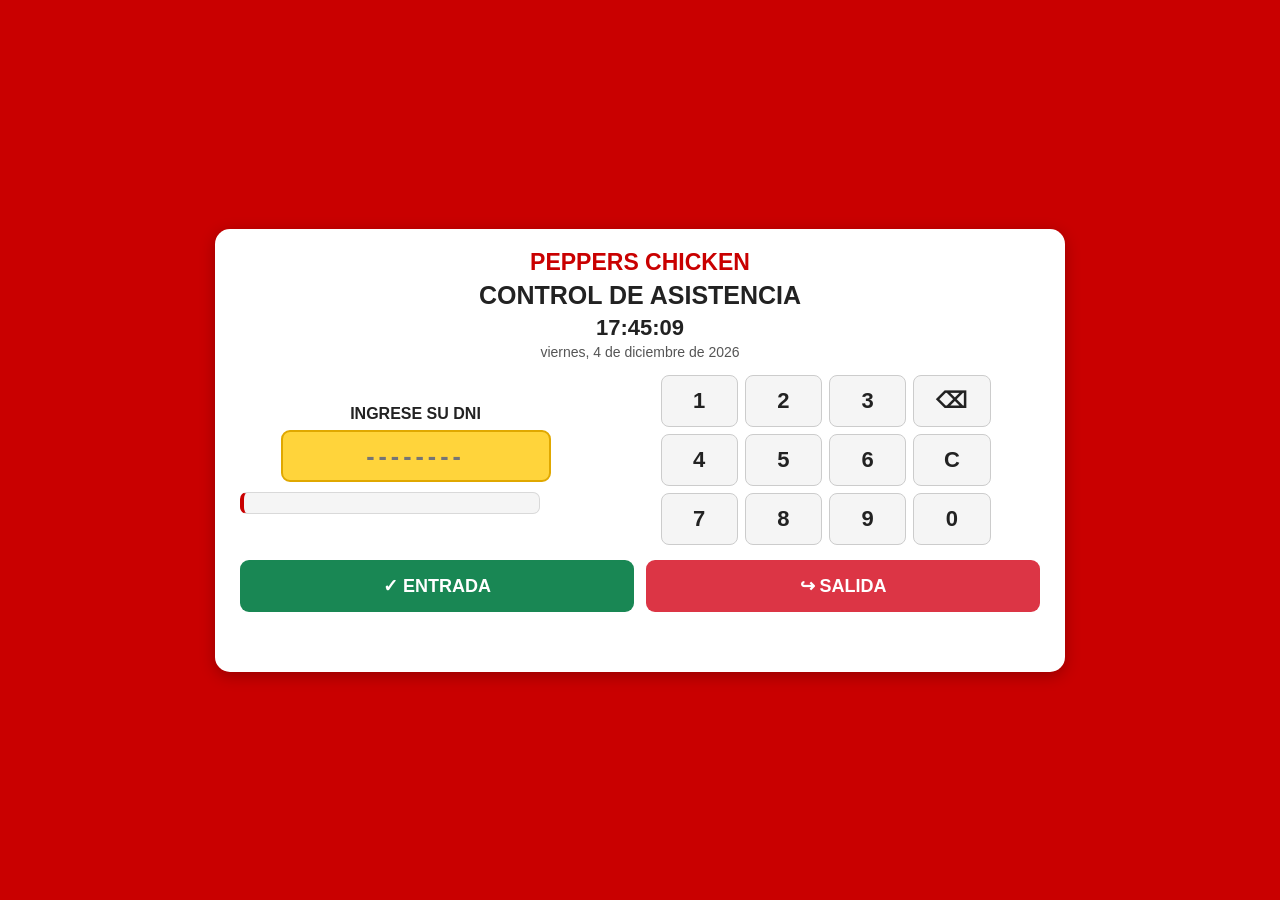
<file: sistema-asistencia/index.html>
<!DOCTYPE html>
<html lang="es">

<head>
    <meta charset="UTF-8">
    <meta name="viewport" content="width=device-width, initial-scale=1.0">

    <title>Control de Asistencia - Peppers Chicken</title>

    <link rel="stylesheet" href="style.css">
</head>

<body>

<div class="contenedor">

    <!-- ENCABEZADO -->

    <div class="encabezado">

        <p class="empresa">
            PEPPERS CHICKEN
        </p>

        <h2>
            CONTROL DE ASISTENCIA
        </h2>

        <div id="reloj">
            00:00:00
        </div>

        <div id="fecha">
            Cargando fecha...
        </div>

    </div>


    <!-- ÁREA DE MARCACIÓN -->

    <div class="zona-marcacion">

        <!-- DNI -->

        <div>

            <div class="seccion-dni">

                <label>
                    INGRESE SU DNI
                </label>

                <input
                    type="text"
                    id="dni"
                    placeholder="--------"
                    maxlength="8"
                    readonly
                >

            </div>


            <!-- INFORMACIÓN DEL TRABAJADOR -->

            <div
                id="trabajadorInfo"
                class="trabajador-info">
            </div>

        </div>


        <!-- TECLADO TÁCTIL -->

        <div class="teclado">

            <button class="numero" data-numero="1">1</button>
            <button class="numero" data-numero="2">2</button>
            <button class="numero" data-numero="3">3</button>

            <button
                class="borrar"
                id="btnBorrar">
                ⌫
            </button>


            <button class="numero" data-numero="4">4</button>
            <button class="numero" data-numero="5">5</button>
            <button class="numero" data-numero="6">6</button>

            <button
                class="limpiar"
                id="btnLimpiar">
                C
            </button>


            <button class="numero" data-numero="7">7</button>
            <button class="numero" data-numero="8">8</button>
            <button class="numero" data-numero="9">9</button>
            <button class="numero" data-numero="0">0</button>

        </div>

    </div>


    <!-- BOTONES DE MARCACIÓN -->

    <div class="botones">

        <button id="btnEntrada">
            ✓ ENTRADA
        </button>

        <button id="btnSalida">
            ↪ SALIDA
        </button>

    </div>


    <!-- MENSAJE -->

    <div id="mensaje"></div>

</div>


<script src="app.js"></script>

</body>

</html>
</file>
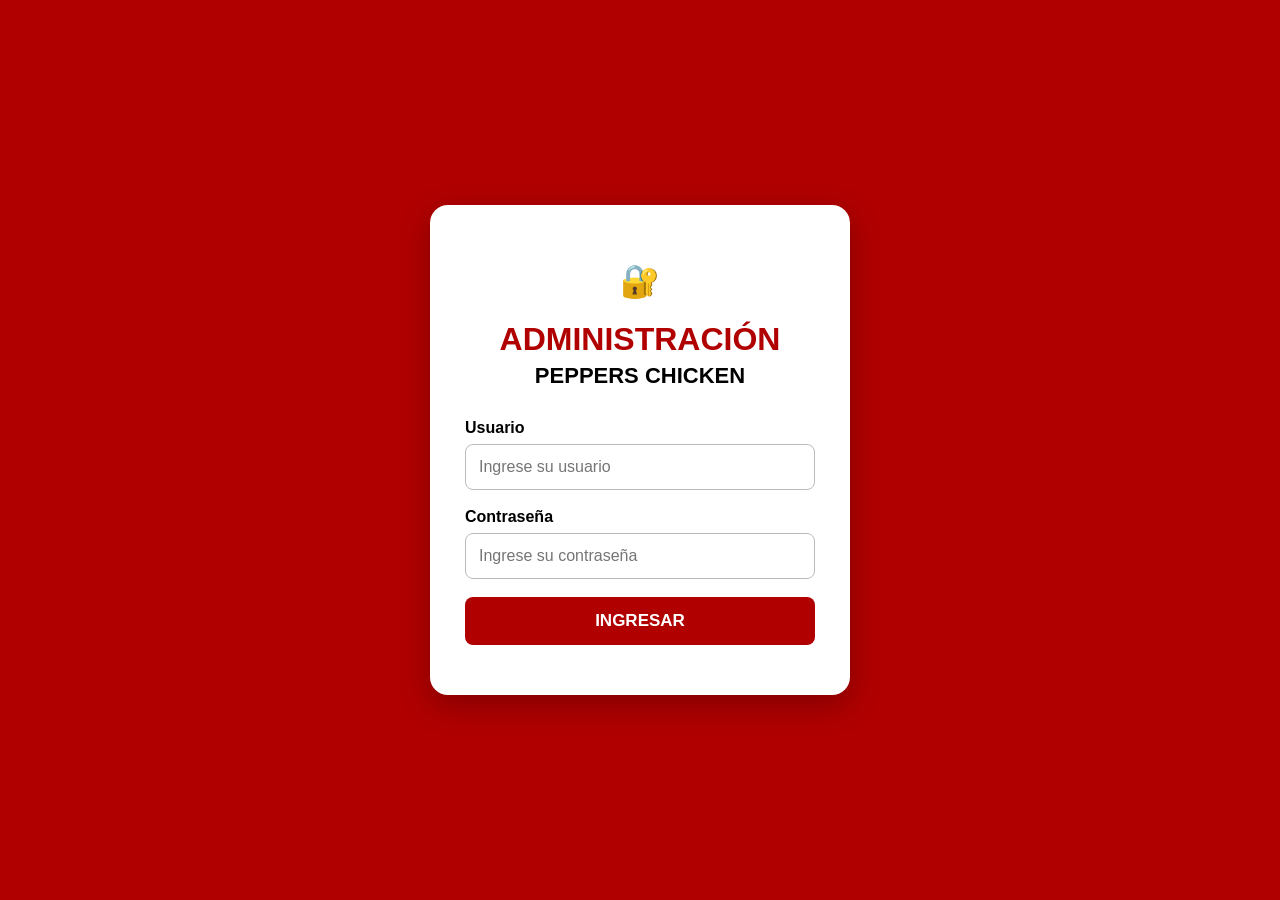
<file: sistema-asistencia/admin.html>
<!DOCTYPE html>
<html lang="es">

<head>

    <meta charset="UTF-8">

    <meta name="viewport" content="width=device-width, initial-scale=1.0">

    <title>Administración - Peppers Chicken</title>

    <style>

        * {
            box-sizing: border-box;
        }

        body {
            margin: 0;
            font-family: Arial, Helvetica, sans-serif;
            background: #b00000;
            color: #222;
        }

        header {
            background: #8f0000;
            color: white;
            padding: 20px;
            text-align: center;
        }

        header h1 {
            margin: 0;
            font-size: 28px;
        }

        header p {
            margin: 6px 0 0;
            font-size: 15px;
        }

        .contenedor {
            width: 95%;
            max-width: 1400px;
            margin: 25px auto;
            background: white;
            border-radius: 12px;
            padding: 25px;
            min-height: 600px;
        }

        .menu {
            display: flex;
            gap: 10px;
            flex-wrap: wrap;
            margin-bottom: 25px;
        }

        .menu button {
            border: none;
            background: #8f0000;
            color: white;
            padding: 13px 20px;
            border-radius: 7px;
            cursor: pointer;
            font-weight: bold;
        }

        .menu button:hover {
            background: #b00000;
        }

        .seccion {
            display: none;
        }

        .seccion.activa {
            display: block;
        }

        h2 {
            color: #8f0000;
            margin-top: 0;
        }

        h3 {
            color: #8f0000;
        }

        .boton-principal {
            background: #8f0000;
            color: white;
            border: none;
            padding: 12px 20px;
            border-radius: 7px;
            cursor: pointer;
            font-weight: bold;
            margin-bottom: 20px;
        }

        .boton-principal:hover {
            background: #b00000;
        }

        .formulario {
            display: none;
            border: 1px solid #ddd;
            border-radius: 10px;
            padding: 20px;
            margin-bottom: 25px;
            background: #fafafa;
        }

        .formulario.activo {
            display: block;
        }

        .grid-formulario {
            display: grid;
            grid-template-columns: repeat(2, 1fr);
            gap: 15px;
        }

        .campo {
            display: flex;
            flex-direction: column;
        }

        .campo label {
            font-weight: bold;
            margin-bottom: 6px;
        }

        .campo input,
        .campo select {
            padding: 11px;
            border: 1px solid #bbb;
            border-radius: 6px;
            font-size: 15px;
        }

        .acciones {
            margin-top: 20px;
            display: flex;
            gap: 10px;
        }

        .btn-guardar {
            background: #198754;
            color: white;
            border: none;
            padding: 11px 18px;
            border-radius: 6px;
            cursor: pointer;
            font-weight: bold;
        }

        .btn-cancelar {
            background: #777;
            color: white;
            border: none;
            padding: 11px 18px;
            border-radius: 6px;
            cursor: pointer;
        }

        .btn-estado {
            border: none;
            padding: 7px 12px;
            border-radius: 5px;
            cursor: pointer;
            font-weight: bold;
        }

        .btn-activo {
            background: #198754;
            color: white;
        }

        .btn-inactivo {
            background: #dc3545;
            color: white;
        }

        .tabla-contenedor {
            overflow-x: auto;
        }

        table {
            width: 100%;
            border-collapse: collapse;
            margin-top: 10px;
        }

        th {
            background: #8f0000;
            color: white;
            padding: 11px;
            text-align: left;
        }

        td {
            padding: 10px;
            border-bottom: 1px solid #ddd;
        }

        tr:hover {
            background: #f7f7f7;
        }

        .usuario-info {
            background: #f4f4f4;
            border-left: 5px solid #8f0000;
            padding: 15px;
            margin-bottom: 20px;
            border-radius: 5px;
        }

        #mensajeUsuario {
            margin-top: 15px;
            padding: 10px;
            border-radius: 5px;
        }

        #mensajeTrabajador,
        #mensaje,
        #mensajeReporte {
            margin-top: 15px;
            padding: 10px;
            border-radius: 5px;
        }

        .campo-completo {
            grid-column: 1 / -1;
        }

        .estado-activo {
            color: #198754;
            font-weight: bold;
        }

        .estado-inactivo {
            color: #dc3545;
            font-weight: bold;
        }

        /* ==========================================
           CARGA DE HORARIOS DESDE EXCEL
           ========================================== */
        .carga-excel { margin-top: 25px; padding: 18px; border: 1px solid #ddd; border-left: 5px solid #8f0000; border-radius: 10px; background: #fafafa; }
        .carga-excel h3 { margin-top: 0; margin-bottom: 8px; }
        .carga-excel p { margin: 6px 0 15px; color: #555; font-size: 14px; }
        .carga-excel input[type="file"] { width: 100%; padding: 10px; border: 1px solid #bbb; border-radius: 6px; background: white; font-size: 14px; }
        .btn-excel { background: #198754; color: white; border: none; padding: 11px 18px; border-radius: 6px; cursor: pointer; font-weight: bold; }
        .btn-excel:hover { background: #157347; }
        .btn-excel:disabled { opacity: 0.6; cursor: not-allowed; }
        .resultado-excel { margin-top: 12px; padding: 10px; border-radius: 6px; display: none; }
        .resultado-excel.exito { display: block; color: #155724; background: #d4edda; }
        .resultado-excel.error { display: block; color: #721c24; background: #f8d7da; }

        @media (max-width: 700px) {

            .grid-formulario {
                grid-template-columns: 1fr;
            }

            .menu {
                flex-direction: column;
            }

            .menu button {
                width: 100%;
            }

        }

    </style>

</head>

<body>

<header>

    <h1>ADMINISTRACIÓN – PEPPERS CHICKEN</h1>

    <p>Panel de control del sistema de asistencia</p>

</header>


<div class="contenedor">

    <!-- ========================================= -->
    <!-- MENÚ -->
    <!-- ========================================= -->

    <div class="menu">

        <button onclick="mostrarSeccion('trabajadores')">
            👥 TRABAJADORES
        </button>

        <button onclick="mostrarSeccion('horarios')">
            📅 HORARIOS
        </button>
        <button onclick="mostrarSeccion('reportes')">
    📊 REPORTES
</button>

<button onclick="mostrarSeccion('tareo')">
    📅 TAREO MENSUAL
</button>

<button onclick="mostrarSeccion('usuarios')">
    👤 USUARIOS
</button>
    </div>


    <!-- ========================================= -->
    <!-- TRABAJADORES -->
    <!-- ========================================= -->

    <section id="trabajadores" class="seccion activa">

        <h2>👥 Gestión de trabajadores</h2>

        <button
            class="boton-principal"
            onclick="mostrarFormularioTrabajador()">

            + AGREGAR TRABAJADOR

        </button>


        <div
            id="formularioTrabajador"
            class="formulario">

            <h3 id="tituloFormulario">
                Nuevo trabajador
            </h3>


            <div class="grid-formulario">

                <div class="campo">

                    <label>DNI</label>

                    <input
                        type="text"
                        id="nuevoDni"
                        maxlength="8">

                </div>


                <div class="campo">

                    <label>Nombre</label>

                    <input
                        type="text"
                        id="nuevoNombre">

                </div>


                <div class="campo">

                    <label>Apellidos</label>

                    <input
                        type="text"
                        id="nuevoApellidos">

                </div>


                <div class="campo">

                    <label>Área</label>

                    <input
                        type="text"
                        id="nuevoArea">

                </div>


                <div class="campo">

                    <label>Cargo</label>

                    <input
                        type="text"
                        id="nuevoCargo">

                </div>


                <div class="campo">

                    <label>Estado</label>

                    <select id="nuevoActivo">

                        <option value="true">
                            Activo
                        </option>

                        <option value="false">
                            Inactivo
                        </option>

                    </select>

                </div>

            </div>


            <div class="acciones">

                <button
                    class="btn-guardar"
                    id="btnGuardarTrabajador">

                    ✓ GUARDAR

                </button>


                <button
                    class="btn-cancelar"
                    onclick="cancelarTrabajador()">

                    CANCELAR

                </button>

            </div>


            <div id="mensajeTrabajador"></div>

        </div>


        <h3>Trabajadores registrados</h3>


        <div class="tabla-contenedor">

            <table>

                <thead>

                    <tr>
                       <th>DNI</th>
                       <th>Nombre</th>
                       <th>Apellidos</th>
                       <th>Área</th>
                       <th>Cargo</th>
                       <th>Estado</th>
                       <th>Acción</th>                         
                    </tr>

                </thead>


                <tbody id="listaTrabajadores">

                    <tr>

                        <td colspan="7">
                            Cargando trabajadores...
                        </td>

                    </tr>

                </tbody>

            </table>

        </div>

    </section>



    <!-- ========================================= -->
    <!-- HORARIOS -->
    <!-- ========================================= -->

    <section id="horarios" class="seccion">

        <h2>📅 Horarios semanales</h2>


        <div class="grid-formulario">

            <div class="campo">

                <label>Trabajador</label>

                <select id="trabajador">

                    <option value="">
                        Seleccione trabajador
                    </option>

                </select>

            </div>


            <div class="campo">

                <label>Fecha de inicio</label>

                <input
                    type="date"
                    id="fechaInicio">

            </div>

        </div>


        <br>


        <div class="tabla-contenedor">

            <table>

                <thead>

                    <tr>

                        <th>Día</th>

                        <th>Entrada</th>

                        <th>Salida</th>

                        <th>Descanso</th>

                    </tr>

                </thead>


                <tbody>

                    <tr>

                        <td>Lunes</td>

                        <td>
                            <input
                                type="time"
                                id="lunesEntrada">
                        </td>

                        <td>
                            <input
                                type="time"
                                id="lunesSalida">
                        </td>

                        <td>
                            <input
                                type="checkbox"
                                id="lunesDescanso">
                        </td>

                    </tr>


                    <tr>

                        <td>Martes</td>

                        <td>
                            <input
                                type="time"
                                id="martesEntrada">
                        </td>

                        <td>
                            <input
                                type="time"
                                id="martesSalida">
                        </td>

                        <td>
                            <input
                                type="checkbox"
                                id="martesDescanso">
                        </td>

                    </tr>


                    <tr>

                        <td>Miércoles</td>

                        <td>
                            <input
                                type="time"
                                id="miercolesEntrada">
                        </td>

                        <td>
                            <input
                                type="time"
                                id="miercolesSalida">
                        </td>

                        <td>
                            <input
                                type="checkbox"
                                id="miercolesDescanso">
                        </td>

                    </tr>


                    <tr>

                        <td>Jueves</td>

                        <td>
                            <input
                                type="time"
                                id="juevesEntrada">
                        </td>

                        <td>
                            <input
                                type="time"
                                id="juevesSalida">
                        </td>

                        <td>
                            <input
                                type="checkbox"
                                id="juevesDescanso">
                        </td>

                    </tr>


                    <tr>

                        <td>Viernes</td>

                        <td>
                            <input
                                type="time"
                                id="viernesEntrada">
                        </td>

                        <td>
                            <input
                                type="time"
                                id="viernesSalida">
                        </td>

                        <td>
                            <input
                                type="checkbox"
                                id="viernesDescanso">
                        </td>

                    </tr>


                    <tr>

                        <td>Sábado</td>

                        <td>
                            <input
                                type="time"
                                id="sabadoEntrada">
                        </td>

                        <td>
                            <input
                                type="time"
                                id="sabadoSalida">
                        </td>

                        <td>
                            <input
                                type="checkbox"
                                id="sabadoDescanso">
                        </td>

                    </tr>


                    <tr>

                        <td>Domingo</td>

                        <td>
                            <input
                                type="time"
                                id="domingoEntrada">
                        </td>

                        <td>
                            <input
                                type="time"
                                id="domingoSalida">
                        </td>

                        <td>
                            <input
                                type="checkbox"
                                id="domingoDescanso">
                        </td>

                    </tr>

                </tbody>

            </table>

        </div>


        <div class="acciones">

            <button
                class="btn-guardar"
                id="btnGuardar">

                ✓ GUARDAR HORARIO

            </button>

        </div>


        <div id="mensaje"></div>

        <!-- ======================================================
             CARGAR HORARIO DESDE EXCEL
            ====================================================== -->

         <div class="cargar-excel">

             <h3>📥 Cargar horario semanal desde Excel</h3>

          <p>
             Puedes seguir ingresando el horario manualmente como hasta ahora,
             o cargar un archivo Excel con los horarios de varios trabajadores.
         </p>

           <input
              type="file"
              id="archivoExcel"
              accept=".xlsx,.xls"
           >

         <button
             type="button"
             id="btnSubirExcel">
            📥 SUBIR Y GUARDAR EXCEL
        </button>

       <div
          id="mensajeExcel">
       </div>

</div>
        
</section>
        
    <!-- ========================================= -->
    <!-- REPORTES -->
    <!-- ========================================= -->

    <section id="reportes" class="seccion">

        <h2>📊 Reporte de asistencia</h2>


        <div class="grid-formulario">

            <div class="campo">

                <label>Desde</label>

                <input
                    type="date"
                    id="fechaReporteDesde">

            </div>


            <div class="campo">

                <label>Hasta</label>

                <input
                    type="date"
                    id="fechaReporteHasta">

            </div>

        </div>


        <br>


        <div class="acciones">

            <button
                class="btn-guardar"
                onclick="consultarReporte()">

                🔎 CONSULTAR

            </button>


            <button
                class="boton-principal"
                id="btnExcel"
                onclick="descargarExcel()">

                📥 DESCARGAR EXCEL

            </button>

        </div>


        <div id="mensajeReporte"></div>


        <div class="tabla-contenedor">

            <table>

                <thead>

                    <tr>

                        <th>Fecha</th>

                        <th>DNI</th>

                        <th>Trabajador</th>

                        <th>Área</th>

                        <th>Entrada</th>

                        <th>Salida</th>

                        <th>Ubicación</th>

                        <th>Estado</th>

                        <th>Tardanza</th>

                        <th>Horas</th>

                        <th>Horas extras</th>

                    </tr>

                </thead>


                <tbody id="listaReporte">

                    <tr>

                        <td colspan="11">
                            Seleccione un rango de fechas.
                        </td>

                    </tr>

                </tbody>

            </table>

        </div>

    </section>
   
<!-- ========================================= -->
<!-- TAREO MENSUAL - NUEVA VISTA -->
<!-- ========================================= -->
<section id="tareo" class="seccion">
<h2 style="margin-top:35px;">📅 Tareo mensual</h2>

<p>
    Consulta independiente de asistencia por trabajador y día.
</p>

<div class="grid-formulario">

    <div class="campo">
        <label>Desde - Tareo</label>
        <input type="date" id="fechaTareoDesde">
    </div>

    <div class="campo">
        <label>Hasta - Tareo</label>
        <input type="date" id="fechaTareoHasta">
    </div>

</div>

<br>

<div class="acciones">

    <button
        class="btn-guardar"
        type="button"
        onclick="consultarTareo()">

        🔎 CONSULTAR TAREO

   
</button>

    <button
        class="btn-guardar"
        type="button"
        onclick="descargarTareoExcel()"
        style="background-color:#217346;">

        📥 DESCARGAR EXCEL

    </button>

</div>

<div id="mensajeTareo"></div>

<div class="tabla-contenedor">

    <table id="tablaTareo">

        <thead id="encabezadoTareo">
            <tr>
                <th>Trabajador</th>
                <th>Seleccione fechas y consulte</th>
            </tr>
        </thead>

        <tbody id="listaTareo">
            <tr>
                <td colspan="2">
                    El tareo aparecerá aquí.
                </td>
            </tr>
        </tbody>

    </table>

</div>

    <!-- ========================================= -->
    <!-- USUARIOS -->
    <!-- ========================================= -->

    <section id="usuarios" class="seccion">

        <h2>👤 Usuarios administradores</h2>


        <div class="usuario-info">

            Desde aquí puedes registrar las personas que tendrán
            <strong>acceso al panel de administración</strong>.

            <br><br>

            Cada usuario tendrá su propio usuario y contraseña.

        </div>


        <button
            class="boton-principal"
            onclick="mostrarFormularioUsuario()">

            + AGREGAR USUARIO

        </button>


        <div
            id="formularioUsuario"
            class="formulario">

            <h3>
                Nuevo usuario administrador
            </h3>


            <div class="grid-formulario">

                <div class="campo">

                    <label>Usuario</label>

                    <input
                        type="text"
                        id="nuevoUsuarioAdmin"
                        placeholder="Ej. rrhh">

                </div>


                <div class="campo">

                    <label>Nombre completo</label>

                    <input
                        type="text"
                        id="nuevoNombreAdmin"
                        placeholder="Ej. María Pérez">

                </div>


                <div class="campo">

                    <label>Contraseña</label>

                    <input
                        type="password"
                        id="nuevaPasswordAdmin"
                        placeholder="Ingrese una contraseña">

                </div>


                <div class="campo">

                    <label>Rol</label>

                    <select id="nuevoRolAdmin">

                        <option value="Administrador">
                            Administrador
                        </option>

                        <option value="Recursos Humanos">
                            Recursos Humanos
                        </option>

                        <option value="Gerencia">
                            Gerencia
                        </option>

                    </select>

                </div>

            </div>


            <div class="acciones">

                <button
                    class="btn-guardar"
                    id="btnGuardarUsuario">

                    ✓ CREAR USUARIO

                </button>


                <button
                    class="btn-cancelar"
                    onclick="cancelarUsuario()">

                    CANCELAR

                </button>

            </div>


            <div id="mensajeUsuario"></div>

        </div>


        <h3>
            Usuarios registrados
        </h3>


        <div class="tabla-contenedor">

            <table>

                <thead>

                    <tr>

                        <th>Usuario</th>

                        <th>Nombre</th>

                        <th>Rol</th>

                        <th>Estado</th>

                        <th>Acción</th>

                    </tr>

                </thead>


                <tbody id="listaUsuariosAdmin">

                    <tr>

                        <td colspan="5">
                            Cargando usuarios...
                        </td>

                    </tr>

                </tbody>

            </table>

        </div>

    </section>

</div>


<script src="https://cdn.sheetjs.com/xlsx-0.20.3/package/dist/xlsx.full.min.js"></script>

<script>

    /* ==========================================
       CAMBIAR SECCIÓN
       ========================================== */
     function mostrarSeccion(nombre) {

    const secciones =
        document.querySelectorAll(".seccion");


    secciones.forEach(
        function(seccion) {

            seccion.classList.remove(
                "activa"
            );

        }
    );


    const seleccionada =
        document.getElementById(nombre);


    if (seleccionada) {

        seleccionada.classList.add(
            "activa"
        );

    }


    // ==================================================
    // SI ENTRAMOS A HORARIOS
    // VOLVER A CARGAR LOS TRABAJADORES
    // ==================================================

    if (
        nombre === "horarios" &&
        typeof cargarTrabajadores === "function"
    ) {

        console.log(
            "Entrando a HORARIOS: cargando trabajadores..."
        );


        cargarTrabajadores();

    }

}

    
    /* ==========================================
       FORMULARIO TRABAJADOR
       ========================================== */

    function mostrarFormularioTrabajador() {

        document
            .getElementById("formularioTrabajador")
            .classList.add("activo");

    }


    function cancelarTrabajador() {

        document
            .getElementById("formularioTrabajador")
            .classList.remove("activo");

        document.getElementById("nuevoDni").value = "";
        document.getElementById("nuevoNombre").value = "";
        document.getElementById("nuevoApellidos").value = "";
        document.getElementById("nuevoArea").value = "";
        document.getElementById("nuevoCargo").value = "";
        document.getElementById("nuevoActivo").value = "true";

        document.getElementById("mensajeTrabajador").innerHTML = "";

    }


    /* ==========================================
       FORMULARIO USUARIO
       ========================================== */

    function mostrarFormularioUsuario() {

        document
            .getElementById("formularioUsuario")
            .classList.add("activo");

    }


    function cancelarUsuario() {

        document
            .getElementById("formularioUsuario")
            .classList.remove("activo");

        document.getElementById("nuevoUsuarioAdmin").value = "";

        document.getElementById("nuevoNombreAdmin").value = "";

        document.getElementById("nuevaPasswordAdmin").value = "";

        document.getElementById("nuevoRolAdmin").value =
            "Administrador";

        document.getElementById("mensajeUsuario").innerHTML = "";

    }


    /* ==========================================
       CARGA DE HORARIOS DESDE EXCEL
       ========================================== */

    function normalizarTextoExcel(valor) {
        if (valor === null || valor === undefined) return "";
        return String(valor).trim();
    }

    function normalizarFechaExcel(valor) {
        if (!valor) return "";
        if (valor instanceof Date && !isNaN(valor.getTime())) {
            const anio = valor.getFullYear();
            const mes = String(valor.getMonth() + 1).padStart(2, "0");
            const dia = String(valor.getDate()).padStart(2, "0");
            return `${anio}-${mes}-${dia}`;
        }
        const texto = String(valor).trim();
        if (/^\d{4}-\d{2}-\d{2}$/.test(texto)) return texto;
        const partes = texto.split(/[\/\-]/);
        if (partes.length === 3) {
            if (partes[0].length === 4) {
                return `${partes[0]}-${partes[1].padStart(2, "0")}-${partes[2].padStart(2, "0")}`;
            }
            return `${partes[2]}-${partes[1].padStart(2, "0")}-${partes[0].padStart(2, "0")}`;
        }
        return "";
    }

    function normalizarHoraExcel(valor) {
        if (valor === null || valor === undefined || valor === "") return "";
        if (valor instanceof Date && !isNaN(valor.getTime())) {
            return `${String(valor.getHours()).padStart(2, "0")}:${String(valor.getMinutes()).padStart(2, "0")}`;
        }
        if (typeof valor === "number" && valor >= 0 && valor < 1) {
            const totalMinutos = Math.round(valor * 24 * 60);
            const horas = Math.floor(totalMinutos / 60) % 24;
            const minutos = totalMinutos % 60;
            return `${String(horas).padStart(2, "0")}:${String(minutos).padStart(2, "0")}`;
        }
        const texto = String(valor).trim();
        if (/^\d{1,2}:\d{2}/.test(texto)) {
            const partes = texto.split(":");
            return `${String(parseInt(partes[0], 10)).padStart(2, "0")}:${partes[1]}`;
        }
        return "";
    }

    function tipoEsDescanso(tipo, entrada, salida) {
        const texto = normalizarTextoExcel(tipo).toUpperCase();
        return texto === "DESCANSO" || texto === "DESCANSA" || texto === "D" || (!entrada && !salida && texto !== "TRABAJO");
    }

    async function cargarHorarioDesdeExcel() {
           const archivoInput = document.getElementById("archivoExcel");
           const boton = document.getElementById("btnSubirExcel");
           const resultado = document.getElementById("mensajeExcel");

        if (!archivoInput?.files?.[0]) {
            if (resultado) {
                resultado.className = "resultado-excel error";
                resultado.textContent = "Seleccione primero un archivo Excel.";
            }
            return;
        }

        if (typeof XLSX === "undefined") {
            if (resultado) {
                resultado.className = "resultado-excel error";
                resultado.textContent = "No se pudo cargar la librería de Excel. Recargue la página e intente nuevamente.";
            }
            return;
        }

        try {
            boton.disabled = true;
            boton.textContent = "⏳ PROCESANDO EXCEL...";
            resultado.className = "resultado-excel exito";
            resultado.textContent = "Leyendo archivo...";

            const buffer = await archivoInput.files[0].arrayBuffer();
            const libro = XLSX.read(buffer, { type: "array", cellDates: true });
            const nombreHoja = libro.SheetNames.includes("HORARIO_SEMANAL") ? "HORARIO_SEMANAL" : libro.SheetNames[0];
            const hoja = libro.Sheets[nombreHoja];
            const filas = XLSX.utils.sheet_to_json(hoja, { defval: "", raw: true });

            if (!filas.length) throw new Error("El Excel no contiene registros de trabajadores.");

            const trabajadores = await llamarSupabase("listar_trabajadores");
            if (!Array.isArray(trabajadores)) throw new Error("No se pudieron cargar los trabajadores desde Supabase.");

            const porDni = new Map();
            const porNombre = new Map();
            trabajadores.forEach(function(trabajador) {
                const dni = normalizarTextoExcel(trabajador.dni);
                const nombreCompleto = `${trabajador.nombre || ""} ${trabajador.apellidos || ""}`.trim().toUpperCase();
                if (dni) porDni.set(dni, trabajador);
                if (nombreCompleto) porNombre.set(nombreCompleto, trabajador);
            });

            const dias = [
                { entrada: "LUN_ENTRADA", salida: "LUN_SALIDA", tipo: "LUN_TIPO" },
                { entrada: "MAR_ENTRADA", salida: "MAR_SALIDA", tipo: "MAR_TIPO" },
                { entrada: "MIE_ENTRADA", salida: "MIE_SALIDA", tipo: "MIE_TIPO" },
                { entrada: "JUE_ENTRADA", salida: "JUE_SALIDA", tipo: "JUE_TIPO" },
                { entrada: "VIE_ENTRADA", salida: "VIE_SALIDA", tipo: "VIE_TIPO" },
                { entrada: "SAB_ENTRADA", salida: "SAB_SALIDA", tipo: "SAB_TIPO" },
                { entrada: "DOM_ENTRADA", salida: "DOM_SALIDA", tipo: "DOM_TIPO" }
            ];

            let guardados = 0;
            let omitidos = 0;
            const errores = [];

            for (const fila of filas) {
                const dni = normalizarTextoExcel(fila.DNI ?? fila.dni);
                const nombreExcel = normalizarTextoExcel(fila.TRABAJADOR ?? fila.Trabajador ?? fila.NOMBRE ?? fila.Nombre).toUpperCase();
                const trabajador = porDni.get(dni) || porNombre.get(nombreExcel);

                if (!trabajador) {
                    omitidos++;
                    errores.push(`No encontrado: ${dni || nombreExcel || "sin DNI/nombre"}`);
                    continue;
                }

                const fechaInicio = normalizarFechaExcel(fila.FECHA_INICIO_SEMANA ?? fila["Fecha inicio"]);
                if (!fechaInicio) {
                    omitidos++;
                    errores.push(`${trabajador.dni} - ${trabajador.nombre}: fecha de inicio inválida`);
                    continue;
                }

                const horarios = dias.map(function(dia, indice) {
                    const entrada = normalizarHoraExcel(fila[dia.entrada]);
                    const salida = normalizarHoraExcel(fila[dia.salida]);
                    const tipo = normalizarTextoExcel(fila[dia.tipo]).toUpperCase();
                    const descanso = tipoEsDescanso(tipo, entrada, salida);
                    return {
                        dia: indice,
                        hora_entrada: descanso ? "" : entrada,
                        hora_salida: descanso ? "" : salida,
                        descanso: descanso
                    };
                });

                const respuesta = await llamarSupabase("guardar_horario_semanal", {
                    p_trabajador_id: trabajador.id,
                    p_fecha_inicio: fechaInicio,
                    p_horarios: horarios
                });

                if (!respuesta || respuesta.ok !== true) {
                    omitidos++;
                    errores.push(`${trabajador.dni} - ${trabajador.nombre}: ${respuesta?.mensaje || "no se pudo guardar"}`);
                    continue;
                }
                guardados++;
            }

            resultado.className = guardados > 0 ? "resultado-excel exito" : "resultado-excel error";
            resultado.innerHTML = `<strong>Proceso terminado.</strong><br>Horarios guardados: ${guardados}<br>Registros omitidos: ${omitidos}${errores.length ? `<br><br><strong>Detalles:</strong><br>${errores.slice(0, 10).join("<br>")}` : ""}`;

            if (typeof cargarTrabajadores === "function") await cargarTrabajadores();
            if (typeof cargarListaTrabajadores === "function") await cargarListaTrabajadores();
        } catch (error) {
            console.error("Error cargando Excel de horarios:", error);
            resultado.className = "resultado-excel error";
            resultado.textContent = error.message || "No se pudo procesar el archivo Excel.";
        } finally {
            boton.disabled = false;
            boton.textContent = "📥 SUBIR Y GUARDAR EXCEL";
        }
    }

    document.addEventListener("DOMContentLoaded", function() {
        const botonExcelHorario = document.getElementById("btnCargarExcel");
        if (botonExcelHorario) botonExcelHorario.addEventListener("click", cargarHorarioDesdeExcel);
    });


    /* ==========================================
       REPORTES
       ========================================== */

    function colocarFechasReporte() {

        const hoy =
            new Date();

        const fecha =
            hoy.toISOString().split("T")[0];

        const desde =
            document.getElementById("fechaReporteDesde");

        const hasta =
            document.getElementById("fechaReporteHasta");

        if (desde && !desde.value) {

            desde.value = fecha;

        }

        if (hasta && !hasta.value) {

            hasta.value = fecha;

        }

    }


    colocarFechasReporte();

</script>

 <!-- ========================================= -->
<!-- JAVASCRIPT PRINCIPAL -->
<!-- ========================================= -->
<script src="https://cdn.sheetjs.com/xlsx-0.20.3/package/dist/xlsx.full.min.js"></script>

<script src="admin.js?v=8"></script>

</html>
</file>
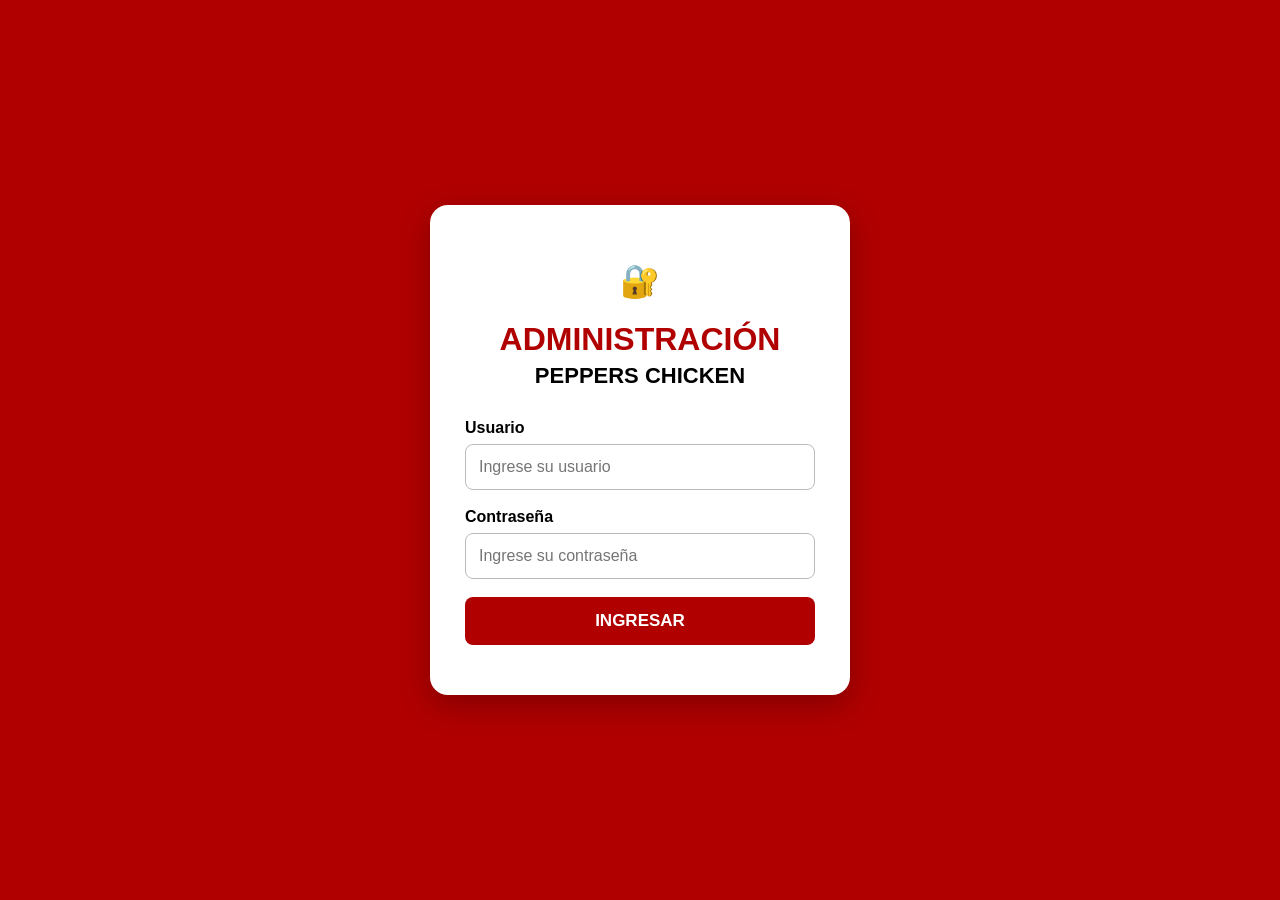
<file: sistema-asistencia/login.html>
<!DOCTYPE html>
<html lang="es">

<head>
    <meta charset="UTF-8">
    <meta name="viewport" content="width=device-width, initial-scale=1.0">

    <title>Acceso Administrativo - Peppers Chicken</title>

    <style>
        * {
            box-sizing: border-box;
        }

        body {
            margin: 0;
            min-height: 100vh;
            display: flex;
            justify-content: center;
            align-items: center;
            font-family: Arial, sans-serif;
            background: #b00000;
            padding: 20px;
        }

        .login {
            width: 100%;
            max-width: 420px;
            background: white;
            padding: 35px;
            border-radius: 18px;
            box-shadow: 0 10px 30px rgba(0,0,0,0.25);
        }

        h1 {
            text-align: center;
            color: #b00000;
            margin-bottom: 5px;
        }

        .empresa {
            text-align: center;
            font-size: 22px;
            font-weight: bold;
            margin-bottom: 30px;
        }

        label {
            display: block;
            font-weight: bold;
            margin-bottom: 7px;
        }

        input {
            width: 100%;
            padding: 13px;
            border: 1px solid #bbb;
            border-radius: 8px;
            font-size: 16px;
            margin-bottom: 18px;
        }

        button {
            width: 100%;
            padding: 14px;
            border: none;
            border-radius: 8px;
            background: #b00000;
            color: white;
            font-size: 17px;
            font-weight: bold;
            cursor: pointer;
        }

        button:hover {
            background: #8e0000;
        }

        #mensaje {
            margin-top: 15px;
            text-align: center;
            font-weight: bold;
        }
    </style>
</head>

<body>

    <div class="login">

        <h1>🔐</h1>

        <h1>ADMINISTRACIÓN</h1>

        <div class="empresa">
            PEPPERS CHICKEN
        </div>

        <label>Usuario</label>

        <input
            type="text"
            id="usuario"
            placeholder="Ingrese su usuario"
        >

        <label>Contraseña</label>

        <input
            type="password"
            id="password"
            placeholder="Ingrese su contraseña"
        >

        <button onclick="iniciarSesion()">
            INGRESAR
        </button>

        <div id="mensaje"></div>

    </div>


    <script>

        const SUPABASE_URL =
            "https://aoyzlskorbbloxppwmhs.supabase.co";

        const SUPABASE_KEY =
            "sb_publishable_0zwj4FTrsrvMaosuHpuGaQ_XNiZc8Df";


        async function iniciarSesion() {

            const usuario =
                document.getElementById("usuario").value.trim();

            const password =
                document.getElementById("password").value;

            const mensaje =
                document.getElementById("mensaje");


            if (!usuario || !password) {

                mensaje.textContent =
                    "Ingrese usuario y contraseña.";

                mensaje.style.color = "red";

                return;
            }


            try {

                const respuesta = await fetch(

                    `${SUPABASE_URL}/rest/v1/rpc/iniciar_sesion_admin`,

                    {
                        method: "POST",

                        headers: {

                            "Content-Type":
                                "application/json",

                            "apikey":
                                SUPABASE_KEY,

                            "Authorization":
                                `Bearer ${SUPABASE_KEY}`

                        },

                        body: JSON.stringify({

                            p_usuario: usuario,

                            p_password: password

                        })

                    }

                );


                const resultado =
                    await respuesta.json();


                if (!respuesta.ok) {

                    throw new Error(
                        "Error de conexión con Supabase."
                    );

                }


                if (resultado.ok === true) {

                    sessionStorage.setItem(
                        "adminAutorizado",
                        "true"
                    );

                    sessionStorage.setItem(
                        "adminUsuario",
                        resultado.usuario
                    );

                    window.location.href =
                        "admin.html";

                } else {

                    mensaje.textContent =
                        resultado.mensaje ||
                        "Usuario o contraseña incorrectos.";

                    mensaje.style.color = "red";

                }


            } catch (error) {

                console.error(error);

                mensaje.textContent =
                    "No se pudo conectar con el sistema.";

                mensaje.style.color = "red";

            }

        }

    </script>

</body>

</html>
</file>
<file: sistema-asistencia/style.css>
/* ================================
   GENERAL
================================ */

* {
    box-sizing: border-box;
}

body {
    margin: 0;
    padding: 15px;
    min-height: 100vh;

    font-family: Arial, sans-serif;

    background: #c90000;

    display: flex;
    justify-content: center;
    align-items: center;
}


/* ================================
   CONTENEDOR
================================ */

.contenedor {
    width: 100%;
    max-width: 850px;

    margin: auto;
    padding: 20px 25px;

    background: white;

    border-radius: 15px;

    box-shadow: 0 4px 15px rgba(0, 0, 0, 0.25);
}


/* ================================
   ENCABEZADO
================================ */

.encabezado {
    text-align: center;
    margin-bottom: 15px;
}

.empresa {
    margin: 0;

    font-size: 23px;
    font-weight: bold;

    color: #c90000;
}

.encabezado h2 {
    margin: 5px 0;

    font-size: 25px;
    color: #222;
}

#reloj {
    margin-top: 5px;

    font-size: 22px;
    font-weight: bold;

    color: #222;
}

#fecha {
    margin-top: 3px;

    font-size: 14px;

    color: #555;
}


/* ================================
   ÁREA DE MARCACIÓN
================================ */

.zona-marcacion {
    display: grid;

    grid-template-columns: 0.9fr 1.1fr;

    gap: 20px;

    align-items: center;
}


/* ================================
   DNI
================================ */

.seccion-dni {
    text-align: center;
}

.seccion-dni label {
    display: block;

    margin-bottom: 7px;

    font-size: 16px;
    font-weight: bold;

    color: #222;
}

.seccion-dni input {
    width: 100%;
    max-width: 270px;

    height: 52px;

    text-align: center;

    font-size: 25px;
    font-weight: bold;

    letter-spacing: 4px;

    background: #ffd43b;

    color: #222;

    border: 2px solid #e0a800;

    border-radius: 9px;
}


/* ================================
   DATOS DEL TRABAJADOR
================================ */

.trabajador-info {
    width: 100%;
    max-width: 300px;

    margin: 10px 0 0 0;
    padding: 10px 12px;

    text-align: left;

    font-size: 14px;
    line-height: 1.55;

    background: #f5f5f5;

    border: 1px solid #d9d9d9;
    border-left: 4px solid #c90000;

    border-radius: 7px;

    color: #222;

    overflow-wrap: break-word;
}

.trabajador-info strong {
    font-size: 14px;

    font-weight: bold;

    color: #222;
}


/* ================================
   TECLADO
================================ */

.teclado {
    width: 100%;
    max-width: 330px;

    margin: auto;

    display: grid;

    grid-template-columns: repeat(4, 1fr);

    gap: 7px;
}

.teclado button {
    height: 52px;

    border-radius: 8px;

    border: 1px solid #ccc;

    background: #f5f5f5;

    color: #222;

    font-size: 22px;

    font-weight: bold;

    cursor: pointer;

    touch-action: manipulation;
}

.teclado button:hover {
    background: #e9e9e9;
}

.teclado button:active {
    transform: scale(0.96);
}


/* ================================
   BOTONES
================================ */

.botones {
    display: grid;

    grid-template-columns: 1fr 1fr;

    gap: 12px;

    margin-top: 15px;
}

.botones button {
    height: 52px;

    border-radius: 9px;

    border: none;

    font-size: 18px;

    font-weight: bold;

    cursor: pointer;

    touch-action: manipulation;
}

#btnEntrada {
    background: #198754;
    color: white;
}

#btnSalida {
    background: #dc3545;
    color: white;
}


/* ================================
   MENSAJE
================================ */

#mensaje {
    margin-top: 10px;

    min-height: 30px;

    text-align: center;

    font-size: 15px;

    font-weight: bold;
}


/* ================================
   CELULAR / TABLET
================================ */

@media (max-width: 700px) {

    body {
        padding: 8px;

        align-items: flex-start;
    }

    .contenedor {
        padding: 15px;

        margin-top: 10px;
    }

    .empresa {
        font-size: 20px;
    }

    .encabezado h2 {
        font-size: 21px;
    }

    #reloj {
        font-size: 19px;
    }

    #fecha {
        font-size: 13px;
    }

    .zona-marcacion {
        grid-template-columns: 1fr;

        gap: 12px;
    }

    .trabajador-info {
        max-width: 320px;

        margin-left: auto;
        margin-right: auto;

        font-size: 14px;
    }

    .trabajador-info strong {
        font-size: 14px;
    }

    .teclado {
        max-width: 320px;
    }

    .teclado button {
        height: 48px;

        font-size: 20px;
    }

    .botones button {
        height: 50px;

        font-size: 17px;
    }
}


/* ================================
   CELULARES PEQUEÑOS
================================ */

@media (max-width: 400px) {

    .contenedor {
        padding: 12px;
    }

    .empresa {
        font-size: 18px;
    }

    .encabezado h2 {
        font-size: 19px;
    }

    #reloj {
        font-size: 17px;
    }

    .seccion-dni label {
        font-size: 14px;
    }

    .seccion-dni input {
        height: 46px;

        font-size: 22px;
    }

    .trabajador-info {
        max-width: 290px;

        padding: 9px 10px;

        font-size: 13px;
    }

    .trabajador-info strong {
        font-size: 13px;
    }

    .teclado {
        max-width: 290px;

        gap: 5px;
    }

    .teclado button {
        height: 44px;

        font-size: 18px;
    }

    .botones {
        gap: 8px;
    }

    .botones button {
        height: 46px;

        font-size: 15px;
    }
}
</file>
